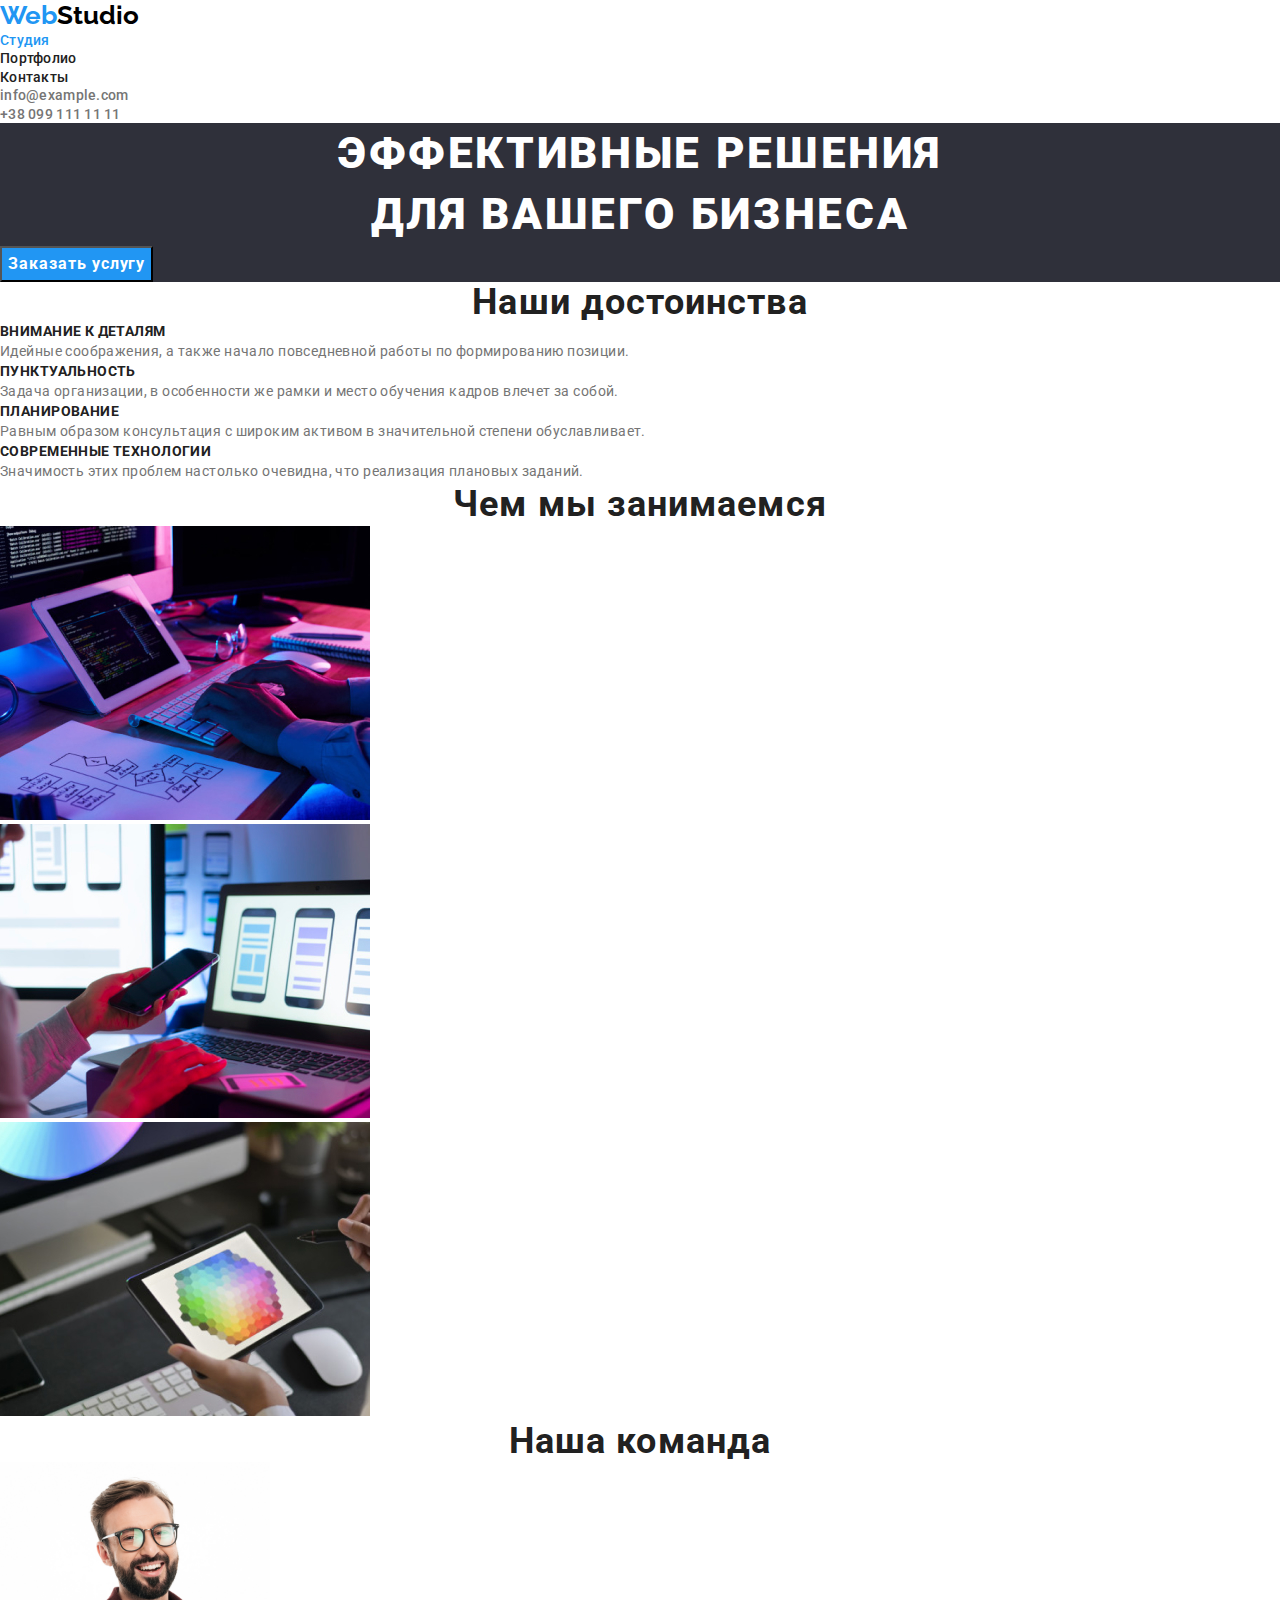
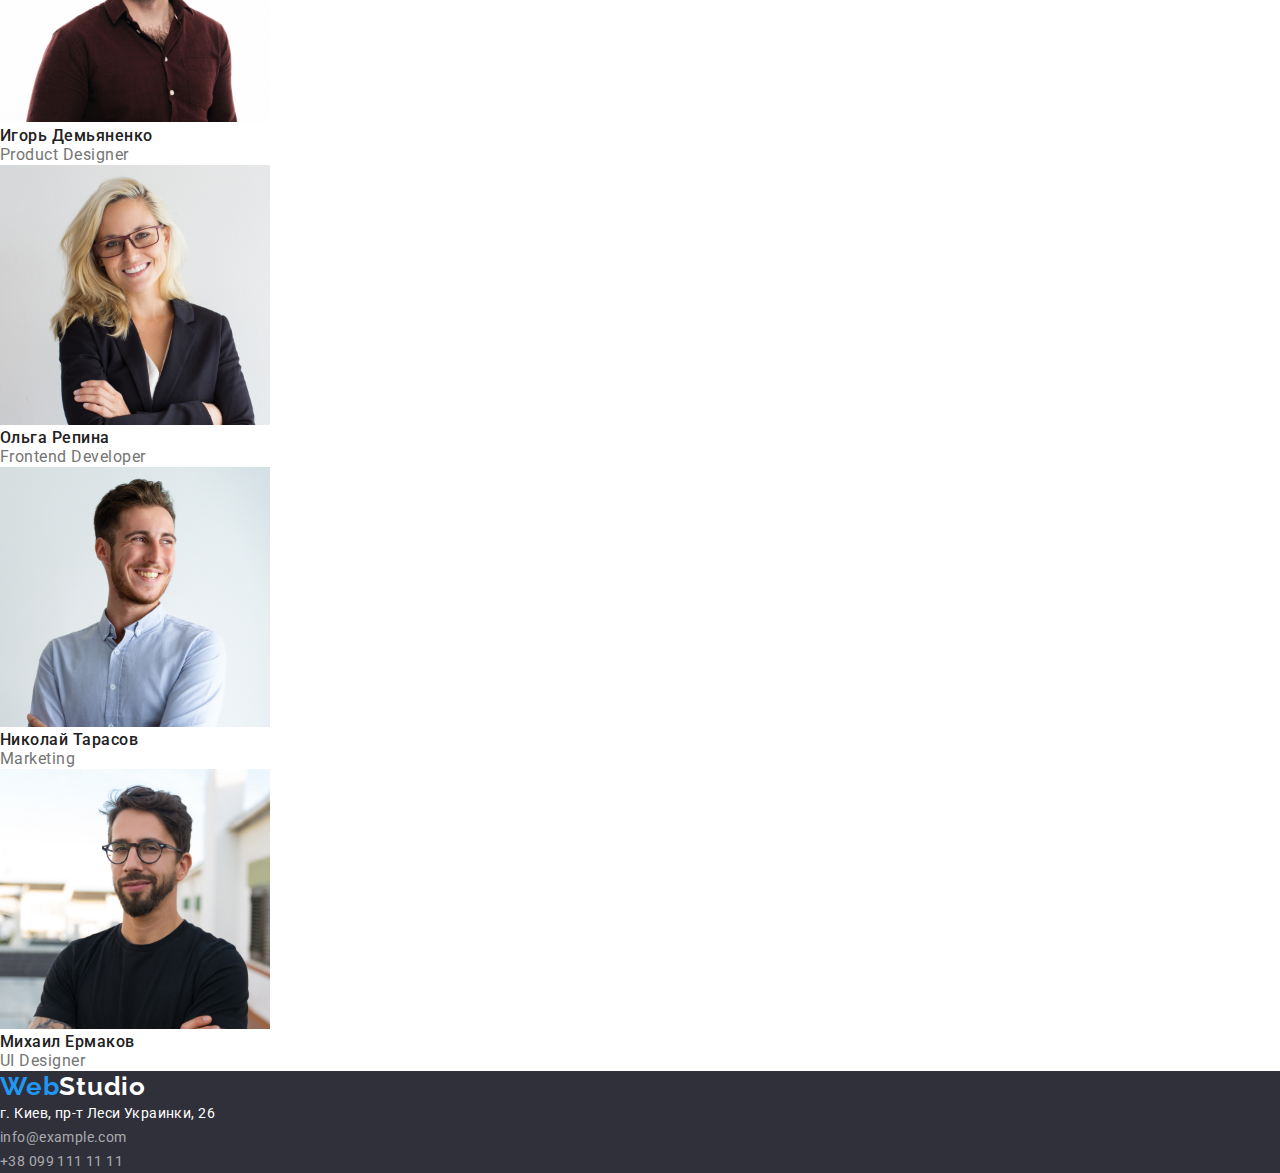
<file: index.html>
<!DOCTYPE html>
<html lang="ru">

<head>
    <meta charset="UTF-8">
    <meta http-equiv="X-UA-Compatible" content="IE=edge">
    <meta name="viewport" content="width=device-width, initial-scale=1.0">
    <title>Студия</title>
    <link rel="preconnect" href="https://fonts.googleapis.com">
    <link rel="preconnect" href="https://fonts.gstatic.com" crossorigin>
    <link
        href="https://fonts.googleapis.com/css2?family=Raleway:wght@700&family=Roboto:wght@400;500;700;900&display=swap"
        rel="stylesheet">
    <link rel="stylesheet"
        href="https://cdnjs.cloudflare.com/ajax/libs/modern-normalize/1.1.0/modern-normalize.min.css">
    <link rel="stylesheet" href="./css/style.css">

</head>

<body>
    <header>
        <a href="./index.html" class="header-logo"> <span class="header-logo-blue">Web</span>Studio</a>
        <nav class="header-navigation">
            <ul>
                <li><a class="nav-link nav-aktiv" href="./index.html">Студия</a> </li>
                <li><a class="nav-link" href="./portfolio.html">Портфолио</a> </li>
                <li><a class="nav-link" href="#">Контакты</a> </li>
            </ul>
        </nav>
        <ul>
            <li><a class="header-connection" href="mailto:info@example.com">info@example.com</a></li>
            <li><a class="header-connection" href="tel:380991111111">+38 099 111 11 11</a></li>
        </ul>
    </header>
    <main>
        <!-- Наши достоинства -->
        <section>
            <section class="promo">
                <h1 class="promo-title">Эффективные решения <br> для вашего бизнеса</h1>
                <button type="button" value="Заказать услугу" class="promo-order">Заказать услугу</button>
            </section>
            <h2 class="headline">Наши достоинства</h2>
            <ul class="section-dignity">
                <li>
                    <h3 class="title-dignity">Внимание к деталям</h3>
                    <p class="text-dignity">Идейные соображения, а также начало повседневной работы по формированию
                        позиции.</p>
                </li>
                <li>
                    <h3 class="title-dignity">Пунктуальность</h3>
                    <p class="text-dignity">Задача организации, в особенности же рамки и место обучения кадров влечет за
                        собой.</p>
                </li>
                <li>
                    <h3 class="title-dignity">Планирование</h3>
                    <p class="text-dignity">Равным образом консультация с широким активом в значительной степени
                        обуславливает.</p>
                </li>
                <li>
                    <h3 class="title-dignity">Современные технологии</h3>
                    <p class="text-dignity"> Значимость этих проблем настолько очевидна, что реализация плановых
                        заданий.</p>
                </li>
            </ul>
        </section>
        <!-- Чем мы занимаемся -->
        <section>
            <h2 class="headline">Чем мы занимаемся</h2>
            <ul>
                <li><img src="./images/occupation1.jpg" alt="Написание кода" width="370" height="294"></li>
                <li><img src="./images/occupation2.jpg" alt="Тестирование" width="370" height="294"></li>
                <li><img src="./images/occupation3.jpg" alt="Дизайн" width="370" height="294"></li>
            </ul>
        </section>
        <!-- Наша команда -->
        <section>
            <h2 class="headline">Наша команда</h2>
            <ul class="team">
                <li class="team-cells"><img src="./images/team1.jpg" alt="Фото члена команды Игоря Демьяненко"
                        width="270" height="260">
                    <h3 class="team-title">Игорь Демьяненко</h3>
                    <p class="team-text">Product Designer</p>
                </li>
                <li class="team-cells"><img src="./images/team2.jpg" alt="Фото члена команды Ольги Репина" width="270"
                        height="260">
                    <h3 class="team-title">Ольга Репина</h3>
                    <p class="team-text">Frontend Developer</p>
                </li>
                <li class="team-cells"><img src="./images/team3.jpg" alt="Фото члена команды Николая Тарасова"
                        width="270" height="260">
                    <h3 class="team-title">Николай Тарасов</h3>
                    <p class="team-text">Marketing</p>
                </li>
                <li class="team-cells"><img src="./images/team4.jpg" alt="Фото члена команды Михаила Ермакова"
                        width="270" height="260">
                    <h3 class="team-title">Михаил Ермаков</h3>
                    <p class="team-text">UI Designer</p>
                </li>
            </ul>
        </section>
    </main>
    <footer class="footer">
        <a href="./index.html" class="footer-logo"> <span class="footer-logo-blue">Web</span>Studio</a>
        <address>
            <ul>
                <li><a class="location-address" href="https://goo.gl/maps/Peq7kszGaphrtGPM8">г. Киев, пр-т Леси
                        Украинки, 26</a></li>
                <li><a class="footer-connection" href="mailto:info@example.com">info@example.com</a></li>
                <li><a class="footer-connection" href="tel:380991111111">+38 099 111 11 11</a></li>
            </ul>

        </address>
    </footer>

</body>

</html>
</file>
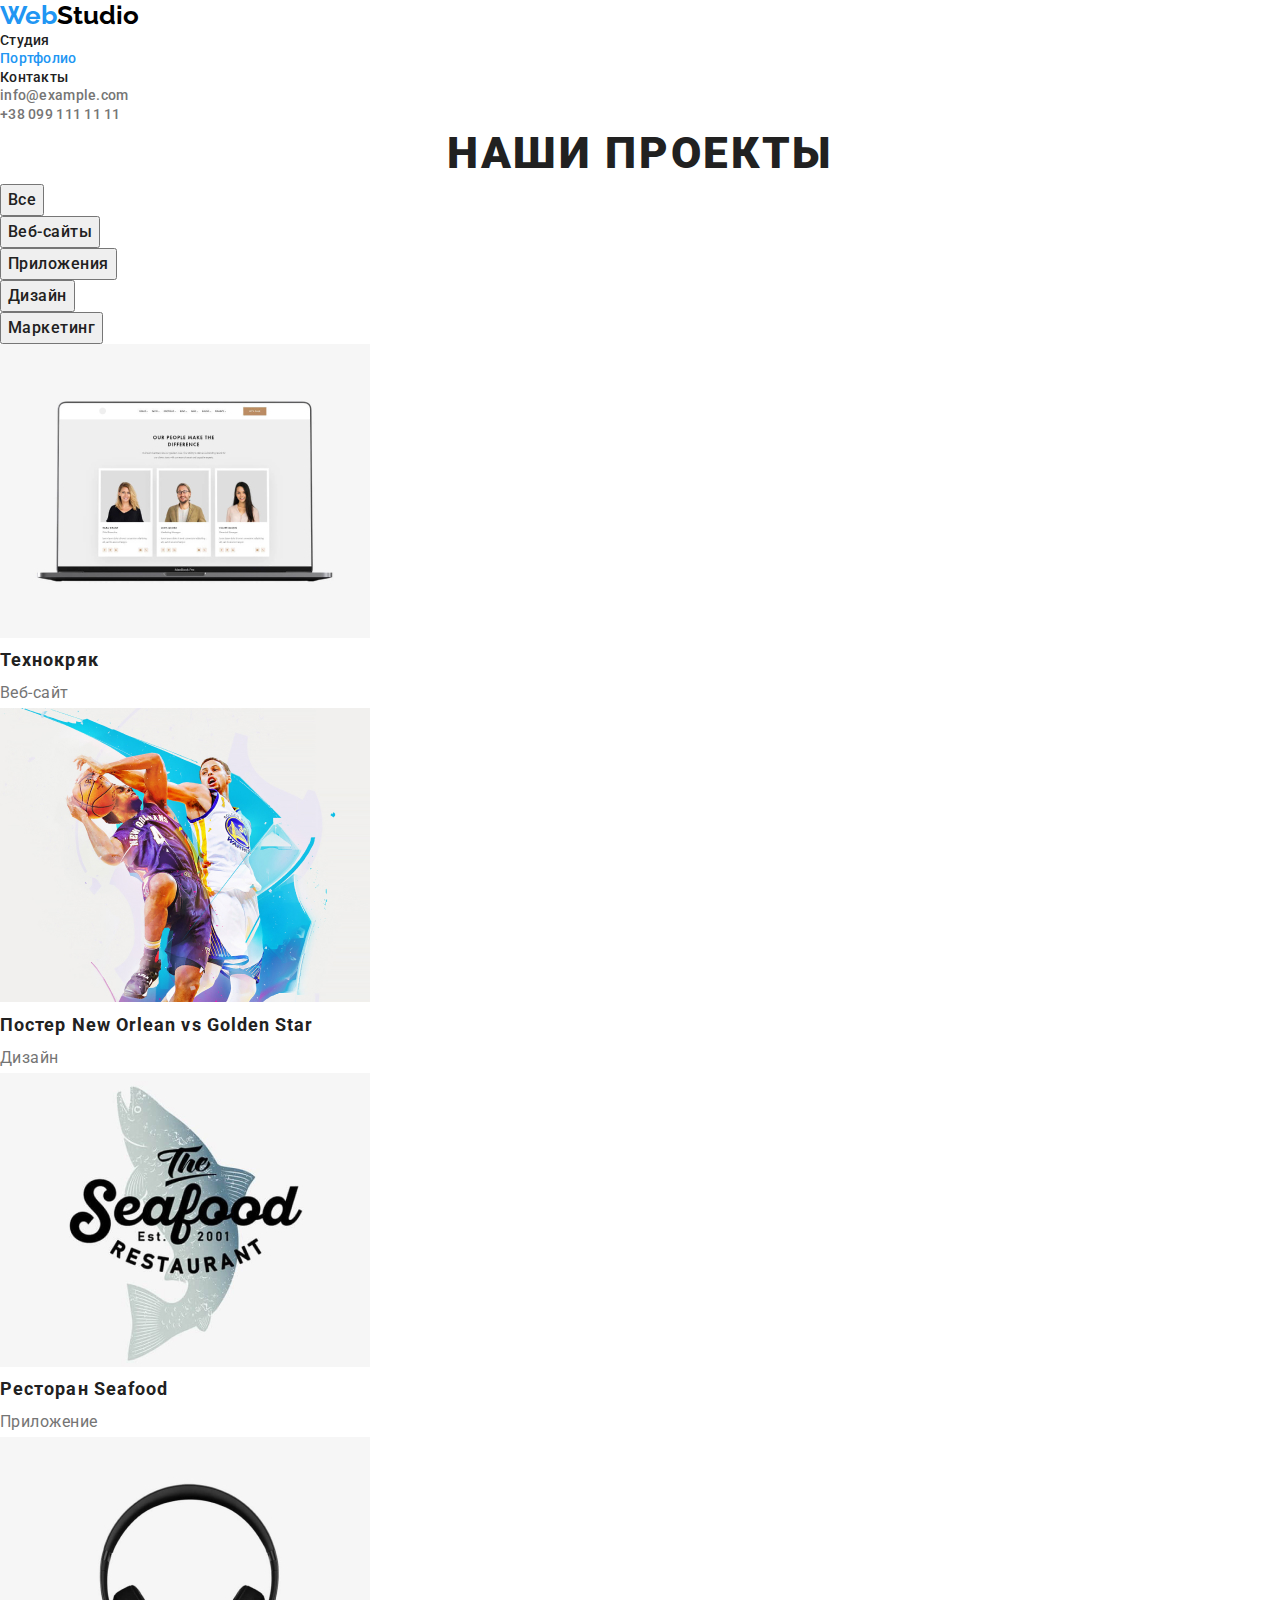
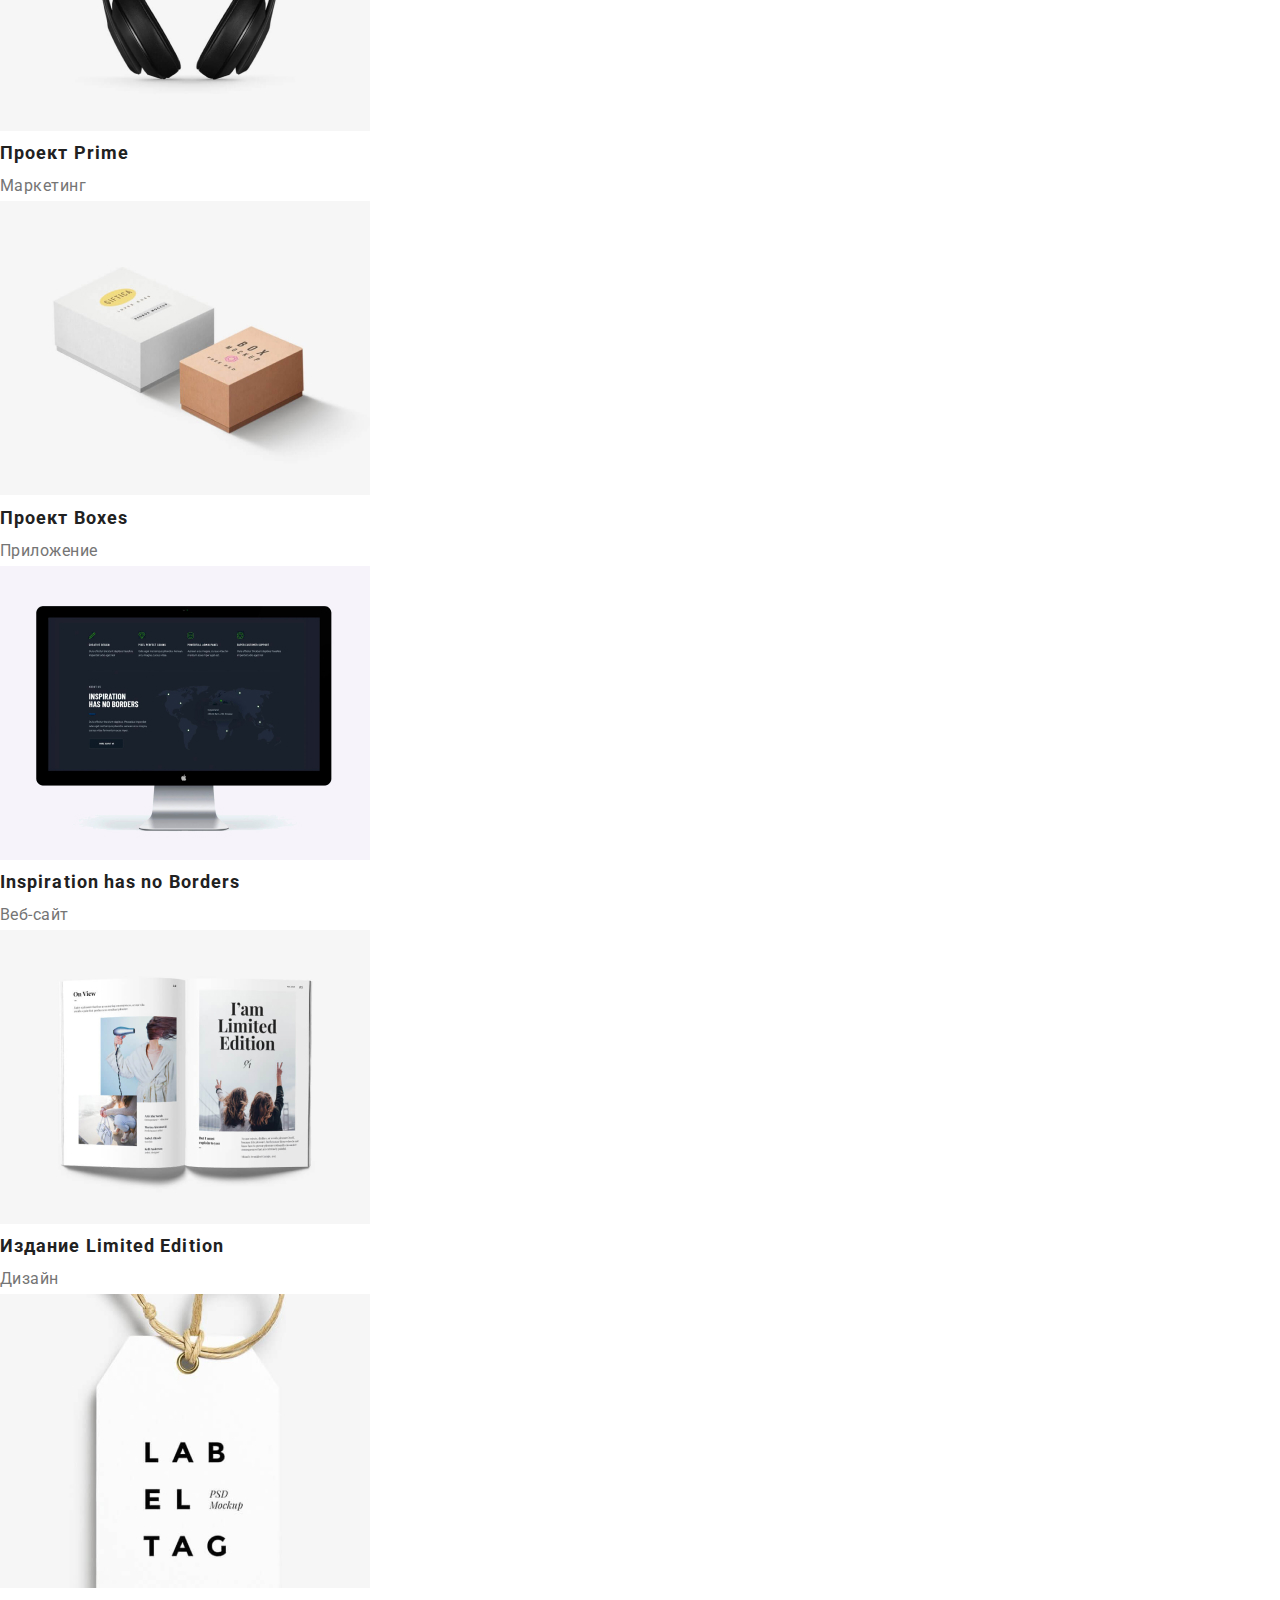
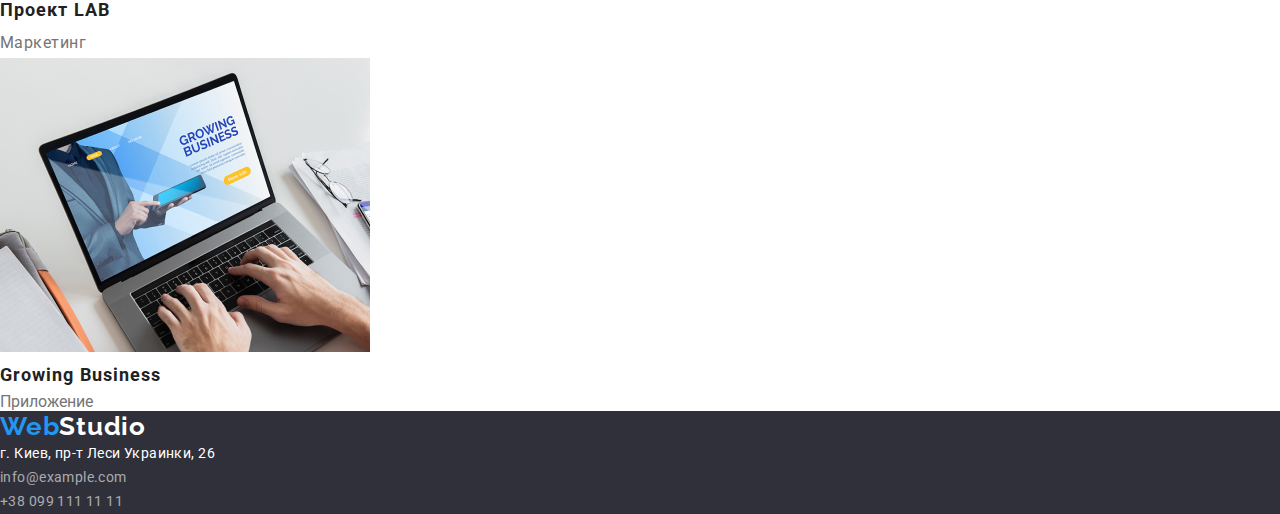
<file: portfolio.html>
<!DOCTYPE html>
<html lang="ru">

<head>
    <meta charset="UTF-8">
    <meta http-equiv="X-UA-Compatible" content="IE=edge">
    <meta name="viewport" content="width=device-width, initial-scale=1.0">
    <title>Портфолио</title>
    <link rel="preconnect" href="https://fonts.googleapis.com">
    <link rel="preconnect" href="https://fonts.gstatic.com" crossorigin>
    <link
        href="https://fonts.googleapis.com/css2?family=Raleway:wght@700&family=Roboto:wght@400;500;700;900&display=swap"
        rel="stylesheet">
    <link rel="stylesheet"
        href="https://cdnjs.cloudflare.com/ajax/libs/modern-normalize/1.1.0/modern-normalize.min.css">
    <link rel="stylesheet" href="./css/style.css">
</head>

<body>
    <!-- Навигация -->
    <header>
        <a href="./index.html" class="header-logo"> <span class="header-logo-blue">Web</span>Studio</a>
        <nav class="header-navigation">
            <ul>
                <li><a class="nav-link " href="./index.html">Студия</a> </li>
                <li><a class="nav-link nav-aktiv" href="./portfolio.html">Портфолио</a> </li>
                <li><a class="nav-link" href="#">Контакты</a> </li>
            </ul>
        </nav>
        <ul>
            <li><a class="header-connection" href="mailto:info@example.com">info@example.com</a></li>
            <li><a class="header-connection" href="tel:380991111111">+38 099 111 11 11</a></li>
        </ul>
    </header>
    <main>
        <section>
            <h1 class="title-project">Наши проекты</h1>
            <!-- Навигация поиска наших работ -->
            <ul class="button-sorting">
                <li><button class="sorting-works" type="button" value="Все">Все</button></li>
                <li><button class="sorting-works" type="button" value="Веб-сайты">Веб-сайты</button></li>
                <li><button class="sorting-works" type="button" value="Приложения">Приложения</button></li>
                <li><button class="sorting-works" type="button" value="Дизайн">Дизайн</button></li>
                <li><button class="sorting-works" type="button" value="Маркетинг">Маркетинг</button></li>
            </ul>
            <!-- Ячейки с нашими работами -->
            <ul class="projects">
                <li><img src="./images/portfolio/web-tehnokrak.jpg" alt="Веб сайт технокряк" width="370" height="294">
                    <h2 class="projects-title">Технокряк</h2>
                    <p class="projects-description">Веб-сайт</p>
                </li>
                <li><img src="./images/portfolio/poster-gold-star.jpg" alt="Дизайн постера New Orlean vs Golden Star"
                        width="370" height="294">
                    <h2 class="projects-title">Постер New Orlean vs Golden Star</h2>
                    <p class="projects-description">Дизайн</p>
                </li>
                <li><img src="./images/portfolio/restoran-seafood.jpg" alt="Приложение для ресторана Seafood"
                        width="370" height="294">
                    <h2 class="projects-title">Ресторан Seafood</h2>
                    <p class="projects-description">Приложение</p>
                </li>
                <li><img src="./images/portfolio/project-prime.jpg" alt="Маркетинговый проект Prime" width="370"
                        height="294">
                    <h2 class="projects-title">Проект Prime</h2>
                    <p class="projects-description">Маркетинг</p>
                </li>
                <li><img src="./images/portfolio/project-boxes.jpg" alt="Приложение Boxes" width="370" height="294">
                    <h2 class="projects-title">Проект Boxes</h2>
                    <p class="projects-description">Приложение</p>
                </li>
                <li><img src="./images/portfolio/inspiration-has-no-borders.jpg"
                        alt="Веб сайт Inspiration has no Borders" width="370" height="294">
                    <h2 class="projects-title">Inspiration has no Borders</h2>
                    <p class="projects-description">Веб-сайт</p>
                </li>
                <li><img src="./images/portfolio/izdanie-limited-edition.jpg" alt="Дизайн журнала Limited Edition"
                        width="370" height="294">
                    <h2 class="projects-title">Издание Limited Edition</h2>
                    <p class="projects-description">Дизайн</p>
                </li>
                <li><img src="./images/portfolio/project-lab.jpg" alt="Маркетинговый проект LAB" width="370"
                        height="294">
                    <h2 class="projects-title">Проект LAB</h2>
                    <p class="projects-description">Маркетинг</p>
                </li>
                <li><img src="./images/portfolio/growing-business.jpg" alt="Приложение Growing Business" width="370"
                        height="294">
                    <h2 class="projects-title">Growing Business</h2>
                    <p>Приложение</p>
                </li>
            </ul>
        </section>
    </main>
    <!-- Подвал -->
    <footer class="footer">
        <a href="./index.html" class="footer-logo"> <span class="footer-logo-blue">Web</span>Studio</a>
        <address>
            <ul>
                <li><a class="location-address" href="https://goo.gl/maps/Peq7kszGaphrtGPM8">г. Киев, пр-т Леси
                        Украинки, 26</a></li>
                <li><a class="footer-connection" href="mailto:info@example.com">info@example.com</a></li>
                <li><a class="footer-connection" href="tel:380991111111">+38 099 111 11 11</a></li>
            </ul>

        </address>
    </footer>

</body>

</html>
</file>
<file: css/style.css>
html {
  box-sizing: border-box;
}
*,
*::before,
*::after {
  box-sizing: inherit;
}
/* Обнуление стилей */
ul,
ol {
  margin: 0;
  padding: 0;
  list-style: none;
}
input,
button,
textarea,
select {
  font: inherit;
}
h1,
h2,
h3,
h4,
h5,
h6,
p {
  margin: 0;
  padding: 0;
}

:root {
  --font-roboto: 'Roboto', sans-serif;
  --font-raleway: 'Raleway', sans-serif;
}
body {
  margin: 0;
  font-family: var(--font-roboto);
  color: #757575;
  text-decoration: none;
}

/* HEADER */
/* Logotype */
.header-logo,
.header-logo:focus {
  font-family: var(--font-raleway);
  font-weight: 700;
  font-size: 26px;
  line-height: 1.19;
  color: #000000;
  text-decoration: none;
}
.header-logo .header-logo-blue {
  color: #2196f3;
}
.footer-logo,
.footer-logo:focus {
  font-family: var(--font-raleway);
  font-weight: 700;
  font-size: 26px;
  line-height: 1.19;
  letter-spacing: 0.03em;
  color: #ffffff;
  text-decoration: none;
}
.footer-logo .footer-logo-blue {
  color: #2196f3;
}
/* Стилизация навигации хедер */
.nav-link {
  font-weight: 500;
  font-size: 14px;
  line-height: 1.3;
  letter-spacing: 0.02em;
  text-decoration: none;
  color: #212121;
}
.nav-link:hover,
.nav-link:focus {
  color: #2196f3;
}
/* Подсветка кнопки страницы на которой ты находишься */
.nav-aktiv {
  color: #2196f3;
}
/* Стилизация ссылок связи */
.header-connection {
  font-weight: 500;
  font-size: 14px;
  line-height: 1.14;
  letter-spacing: 0.02em;
  text-decoration: none;
  color: #757575;
}
.header-connection:hover,
.header-connection:focus {
  color: #2196f3;
}
/* Оформление футера */
.footer {
  background-color: #2f303a;
}
.location-address,
.location-address:focus {
  font-style: normal;
  font-weight: 400;
  font-size: 14px;
  line-height: 1.71;
  letter-spacing: 0.03em;
  color: #ffffff;
  text-decoration: none;
}
.footer-connection,
.footer-connection:focus {
  font-style: normal;
  text-decoration: none;
  font-weight: 400;
  font-size: 14px;
  line-height: 1.7;
  letter-spacing: 0.03em;
  color: rgba(255, 255, 255, 0.6);
}

/* Тело страницы студия */
/* Секция промо (Продвижение, реклама) */

.promo {
  background-color: #2f303a; /* Заливка фона секции */
}
/* Заголовок секции */
.promo-title {
  font-weight: 900;
  font-size: 44px;
  line-height: 1.4;
  text-align: center;
  letter-spacing: 0.06em;
  text-transform: uppercase;
  color: #ffffff;
}
/* Кнопка заказа */
.promo-order,
.promo-order:focus {
  font-weight: 700;
  font-size: 16px;
  line-height: 1.9;
  letter-spacing: 0.06em;
  color: #ffffff;
  background-color: #2196f3;
}
/* Секция наши достоинства */
/* Заголовки */
.title-dignity {
  font-weight: 700;
  font-size: 14px;
  line-height: 1.14;
  letter-spacing: 0.03em;
  text-transform: uppercase;
  color: #212121;
}
/* Описание */
.text-dignity {
  font-weight: 400;
  font-size: 14px;
  line-height: 1.71;
  letter-spacing: 0.03em;
}
/* Секция чем мы занимаемся */
/* Класс для стилизации заголовков 2 уровня */
.headline {
  font-weight: 700;
  font-size: 36px;
  line-height: 1.16;
  text-align: center;
  letter-spacing: 0.03em;
  color: #212121;
}
/* Секция наша команда */
/* Заглавие 3 уровня в ячейках каждого члена команды */
.team-title {
  font-weight: 500;
  font-size: 16px;
  line-height: 1.18;
  letter-spacing: 0.03em;
  color: #212121;
}
/* Описание рода деятельности члена команды */
.team-text {
  font-weight: 400;
  font-size: 16px;
  line-height: 1.18;
  letter-spacing: 0.03em;
}

/*Стили тела страницы портфолио*/
/* Заголовок нужно визуально скрыть */
.title-project {
  font-weight: 900;
  font-size: 44px;
  line-height: 1.4;
  text-align: center;
  letter-spacing: 0.06em;
  text-transform: uppercase;
  color: #212121;
}
/* Меню сортировки поиска работ компании */
.sorting-works,
.sorting-works:focus {
  font-weight: 500;
  font-size: 16px;
  line-height: 1.62;
  text-align: center;
  letter-spacing: 0.03em;
  color: #212121;
}
.sorting-works:hover {
  color: #ffffff;
  background-color: #2196f3;
}
/* Заголовок проекта */
.projects-title {
  font-size: 18px;
  line-height: 2;
  letter-spacing: 0.06em;
  color: #212121;
}
/* Орисание проектов */
.projects-description {
  font-weight: 400;
  font-size: 16px;
  line-height: 1.87;
  letter-spacing: 0.03em;
}
</file>
